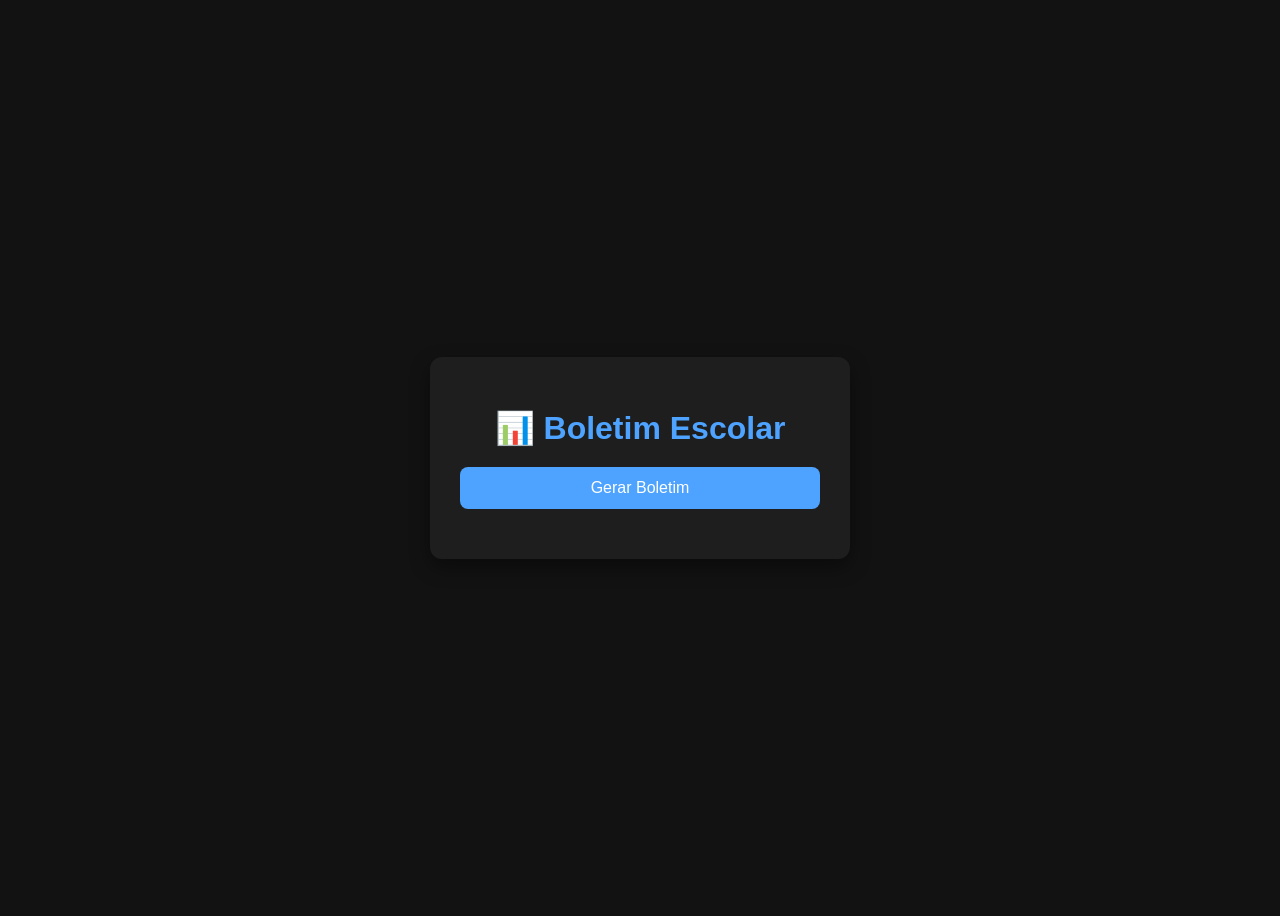
<file: Boletim/index.html>
<!DOCTYPE html>
<html lang="pt-br">
<head>
  <meta charset="UTF-8">
  <title>Boletim Escolar</title>

  <style>


    body {
      background: #121212;
      color: #fff;
      font-family: Arial, sans-serif;
      display: flex;
      justify-content: center;
      align-items: center;
      height: 100vh;
    }

    .container {
      background: #1e1e1e;
      padding: 30px;
      border-radius: 12px;
      width: 360px;
      box-shadow: 0 8px 20px rgba(0,0,0,0.4);
    }

    h1 {
      text-align: center;
      color: #4da3ff;
      margin-bottom: 20px;
    }

    button {
      width: 100%;
      padding: 12px;
      background: #4da3ff;
      border: none;
      color: white;
      font-size: 16px;
      border-radius: 8px;
      cursor: pointer;
      transition: 0.2s;
    }

    button:hover {
      background: #1f7ae0;
    }

    #resultado {
      margin-top: 20px;
      font-size: 16px;
    }

    .linha {
      padding: 8px;
      border-bottom: 1px solid #333;
    }

    .aprovado {
      color: #00c853;
      font-weight: bold;
    }

    .reprovado {
      color: #ff5252;
      font-weight: bold;
    }

    .destaque {
      color: #4da3ff;
      font-weight: bold;
    }

    hr {
      border: 1px solid #333;
      margin: 10px 0;
    }
  </style>
</head>

<body>

  <div class="container">
    <h1>📊 Boletim Escolar</h1>

    <button onclick="gerarBoletim()">Gerar Boletim</button>

    <div id="resultado"></div>
  </div>

  <script>
    function gerarBoletim() {

      const alunos = [
        [8, 8, 8],
        [5, 4, 6],
        [9, 9, 9],
        [6, 7, 8]
      ];

      let resultadoHTML = "";
      let totalAprovados = 0;

      for (let i = 0; i < alunos.length; i++) {

        const notas = alunos[i];
        let soma = 0;

        let j = 0;

        while (j < notas.length) {
          soma += notas[j];
          j++;
        }

        const media = soma / notas.length;

        let resultado = "";
        let classe = "";

        if (media >= 9) {
          resultado = "Excelente";
          classe = "aprovado";
          totalAprovados++;
        } else if (media >= 8) {
          resultado = "Bom";
          classe = "aprovado";
          totalAprovados++;
        } else if (media >= 7) {
          resultado = "Aprovado";
          classe = "aprovado";
          totalAprovados++;
        } else {
          resultado = "Reprovado";
          classe = "reprovado";
        }

        resultadoHTML += `
          <div class="linha">
            Aluno ${i + 1}: 
            <span class="destaque">${media.toFixed(1)}</span> → 
            <span class="${classe}">${resultado}</span>
     </div>
     `;
   }

   resultadoHTML += "<hr>";
   resultadoHTML += `Total aprovados: <span class="destaque">${totalAprovados}</span>`;

   document.getElementById("resultado").innerHTML = resultadoHTML;
  }
  </script>

</body>
</html>
</file>
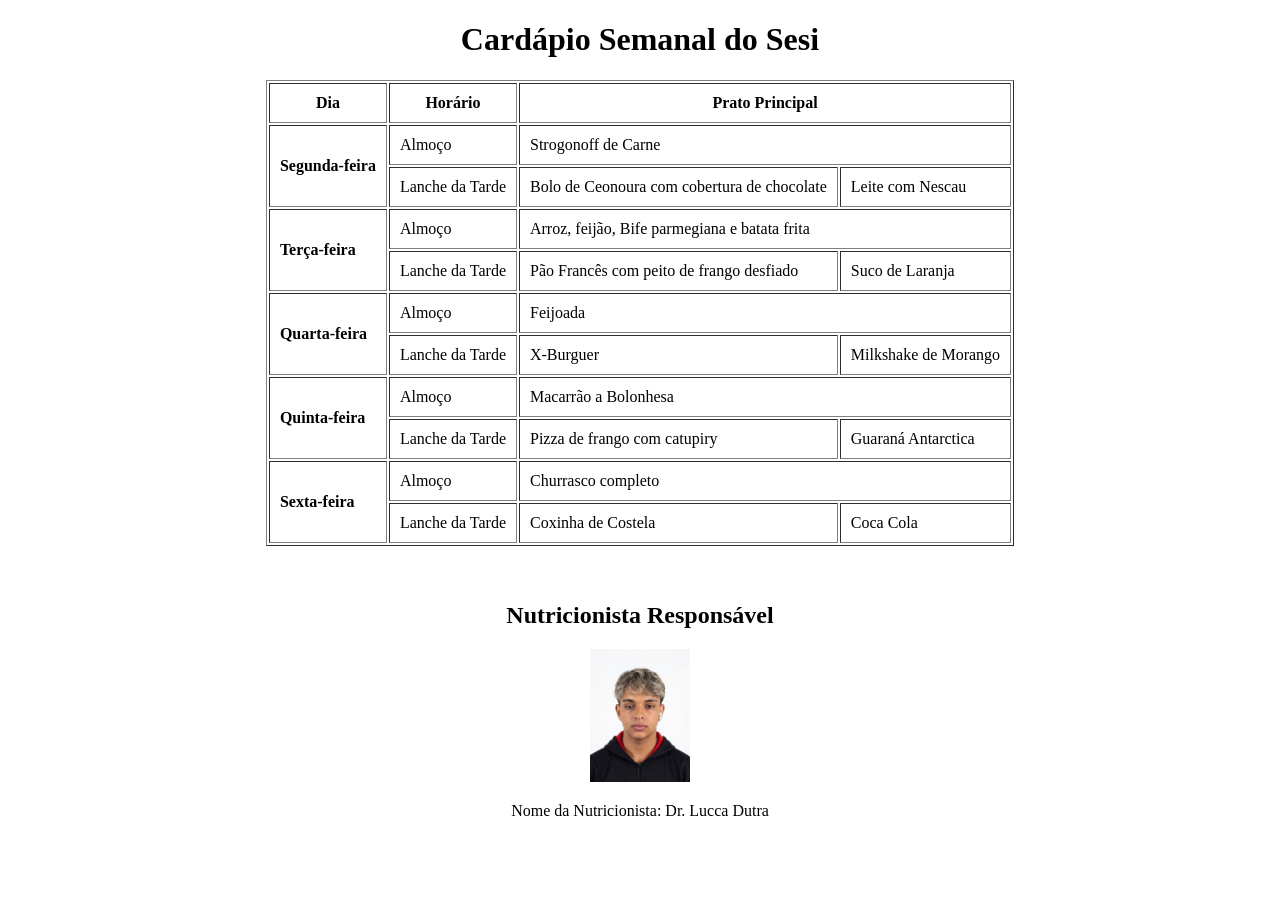
<file: Cardápio/index.html>
<!DOCTYPE html>
<html lang="pt-br">
<head>
    <meta charset="UTF-8">
    <title>Cardápio Semanal</title>
</head>
<body>

    <h1 align="center">Cardápio Semanal do Sesi</h1>

    <table border="1" align="center" cellpadding="10">
        <tr>
            <th>Dia</th>
            <th>Horário</th>
            <th colspan="2">Prato Principal</th>
        </tr>

        <tr>
            <td rowspan="2"><b>Segunda-feira</b></td>
            <td>Almoço</td>
            <td colspan="2">Strogonoff de Carne</td>
        </tr>
        <tr>
            <td>Lanche da Tarde</td>
            <td>Bolo de Ceonoura com cobertura de chocolate</td>
            <td>Leite com Nescau</td>
        </tr>

        
        <tr>
            <td rowspan="2"><b>Terça-feira</b></td>
            <td>Almoço</td>
            <td colspan="2">Arroz, feijão, Bife parmegiana e batata frita</td>
        </tr>
        <tr>
            <td>Lanche da Tarde</td>
            <td>Pão Francês com peito de frango desfiado</td>
            <td>Suco de Laranja</td>
        </tr>

        <tr>
            <td rowspan="2"><b>Quarta-feira</b></td>
            <td>Almoço</td>
            <td colspan="2">Feijoada </td>
        </tr>
        <tr>
            <td>Lanche da Tarde</td>
            <td>X-Burguer</td>
            <td>Milkshake de Morango</td>
        </tr>

        <tr>
            <td rowspan="2"><b>Quinta-feira</b></td>
            <td>Almoço</td>
            <td colspan="2">Macarrão a Bolonhesa</td>
        </tr>
        <tr>
            <td>Lanche da Tarde</td>
            <td>Pizza de frango com catupiry</td>
            <td>Guaraná Antarctica</td>
        </tr>

        <tr>
            <td rowspan="2"><b>Sexta-feira</b></td>
            <td>Almoço</td>
            <td colspan="2">Churrasco completo</td>
        </tr>
        <tr>
            <td>Lanche da Tarde</td>
            <td>Coxinha de Costela</td>
            <td>Coca Cola </td>
        </tr>
    </table>

    <br><br>

    <h2 align="center">Nutricionista Responsável</h2>

    <p align="center">
        <img src="nutri.jpeg" width="100">
    </p>

    <p align="center">
        Nome da Nutricionista: Dr. Lucca Dutra
    </p>

</body>
</html>
</file>
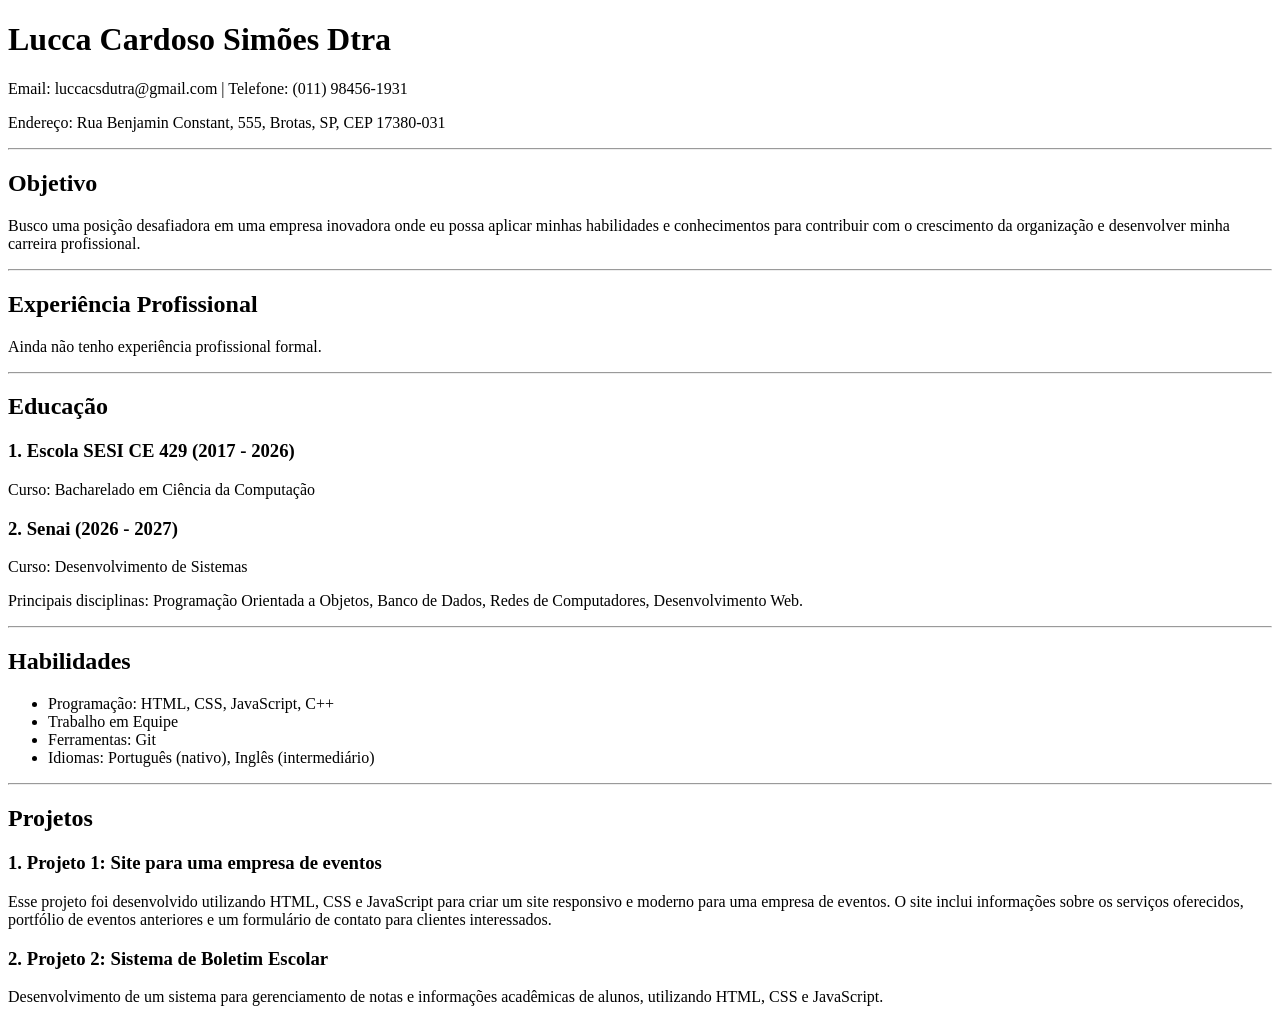
<file: Curriculo/index.html>
<!DOCTYPE html>
<html lang="pt-BR">
<head>
    <meta charset="UTF-8">
    <title>Currículo</title>
</head>
<body>


    <h1>Lucca Cardoso Simões Dtra</h1> 
    <p>Email: luccacsdutra@gmail.com | Telefone: (011) 98456-1931</p>
    <p>Endereço: Rua Benjamin Constant, 555, Brotas, SP, CEP 17380-031</p> 

    <hr>

    <h2>Objetivo</h2>
    <p>
        Busco uma posição desafiadora em uma empresa inovadora onde eu possa aplicar minhas
        habilidades e conhecimentos para contribuir com o crescimento da organização e desenvolver
        minha carreira profissional. 
    </p>

    <hr>

    <h2>Experiência Profissional</h2>
    <p>Ainda não tenho experiência profissional formal.</p>
    <hr>

    <h2>Educação</h2>

    <h3>1. Escola SESI CE 429 (2017 - 2026)</h3>
    <p>Curso: Bacharelado em Ciência da Computação</p>

    <h3>2. Senai (2026 - 2027)</h3>
    <p>Curso: Desenvolvimento de Sistemas</p>
    <p>
        Principais disciplinas: Programação Orientada a Objetos, Banco de Dados, Redes de Computadores, Desenvolvimento Web.
    </p>

    <hr>

    <h2>Habilidades</h2>
    <ul>
        <li>Programação: HTML, CSS, JavaScript, C++</li>
        <li>Trabalho em Equipe</li>
        <li>Ferramentas: Git</li>
        <li>Idiomas: Português (nativo), Inglês (intermediário)</li>
    </ul>




    <hr>

    <h2>Projetos</h2>

    <h3>1. Projeto 1: Site para uma empresa de eventos</h3>
    <p>
       Esse projeto foi desenvolvido utilizando HTML, CSS e JavaScript para criar um site responsivo e moderno para uma empresa de eventos. 
       O site inclui informações sobre os serviços oferecidos, portfólio de eventos anteriores e um formulário de contato para clientes interessados.
    </p>

    <h3>2. Projeto 2: Sistema de Boletim Escolar</h3>
    <p>
        Desenvolvimento de um sistema para gerenciamento de notas e informações acadêmicas de alunos, utilizando HTML, CSS e JavaScript.
    </p>

</body>
</html>
</file>
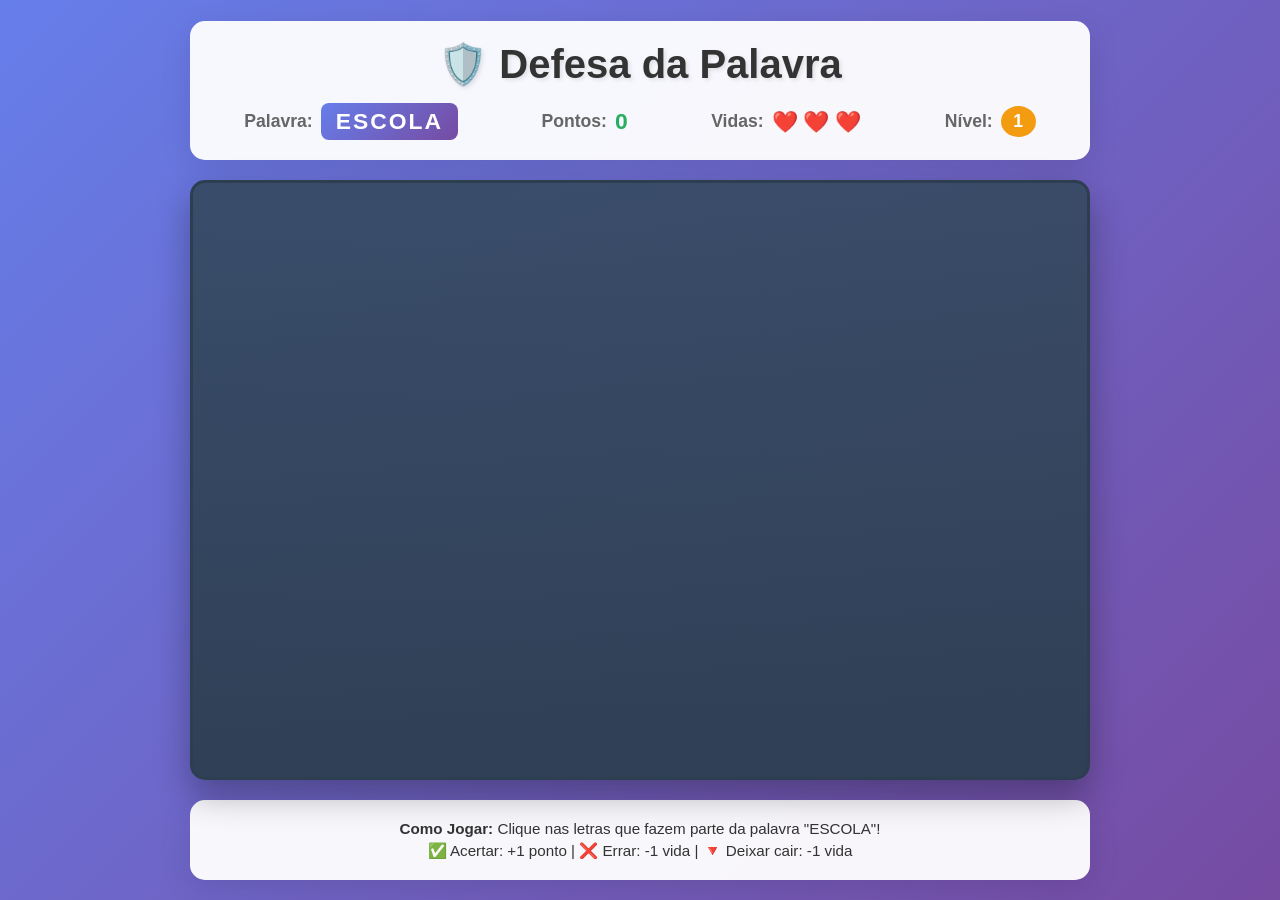
<file: Jogo/index.html>
<!DOCTYPE html>
<html lang="pt-br">
<head>
    <meta charset="UTF-8">
    <meta name="viewport" content="width=device-width, initial-scale=1.0">
    <title>Defesa da Palavra</title>
    <link rel="stylesheet" href="style.css">
</head>
<body>
    <div class="container">
        <div class="header">
            <h1>🛡️ Defesa da Palavra</h1>
            <div class="info-bar">
                <div class="info-item">
                    <span class="label">Palavra:</span>
                    <span class="word-display" id="wordDisplay">ESCOLA</span>
                </div>
                <div class="info-item">
                    <span class="label">Pontos:</span>
                    <span class="score" id="score">0</span>
                </div>
                <div class="info-item">
                    <span class="label">Vidas:</span>
                    <span class="lives" id="lives">❤️ ❤️ ❤️</span>
                </div>
                <div class="info-item">
                    <span class="label">Nível:</span>
                    <span class="level" id="level">1</span>
                </div>
            </div>
        </div>

        <div class="game-area" id="gameArea"></div>

        <div id="gameOverModal" class="modal hidden">
            <div class="modal-content">
                <h2 id="gameOverTitle">Game Over!</h2>
                <p id="gameOverMessage">Você perdeu todas as vidas!</p>
                <div class="final-stats">
                    <p>Pontuação Final: <span id="finalScore">0</span></p>
                    <p>Nível Atingido: <span id="finalLevel">1</span></p>
                </div>
                <button class="restart-button" onclick="restartGame()">Jogar Novamente</button>
            </div>
        </div>

        <div class="instructions">
            <p><strong>Como Jogar:</strong> Clique nas letras que fazem parte da palavra "ESCOLA"!</p>
            <p>✅ Acertar: +1 ponto | ❌ Errar: -1 vida | 🔻 Deixar cair: -1 vida</p>
        </div>
    </div>

    <script src="script.js"></script>
</body>
</html>
</file>
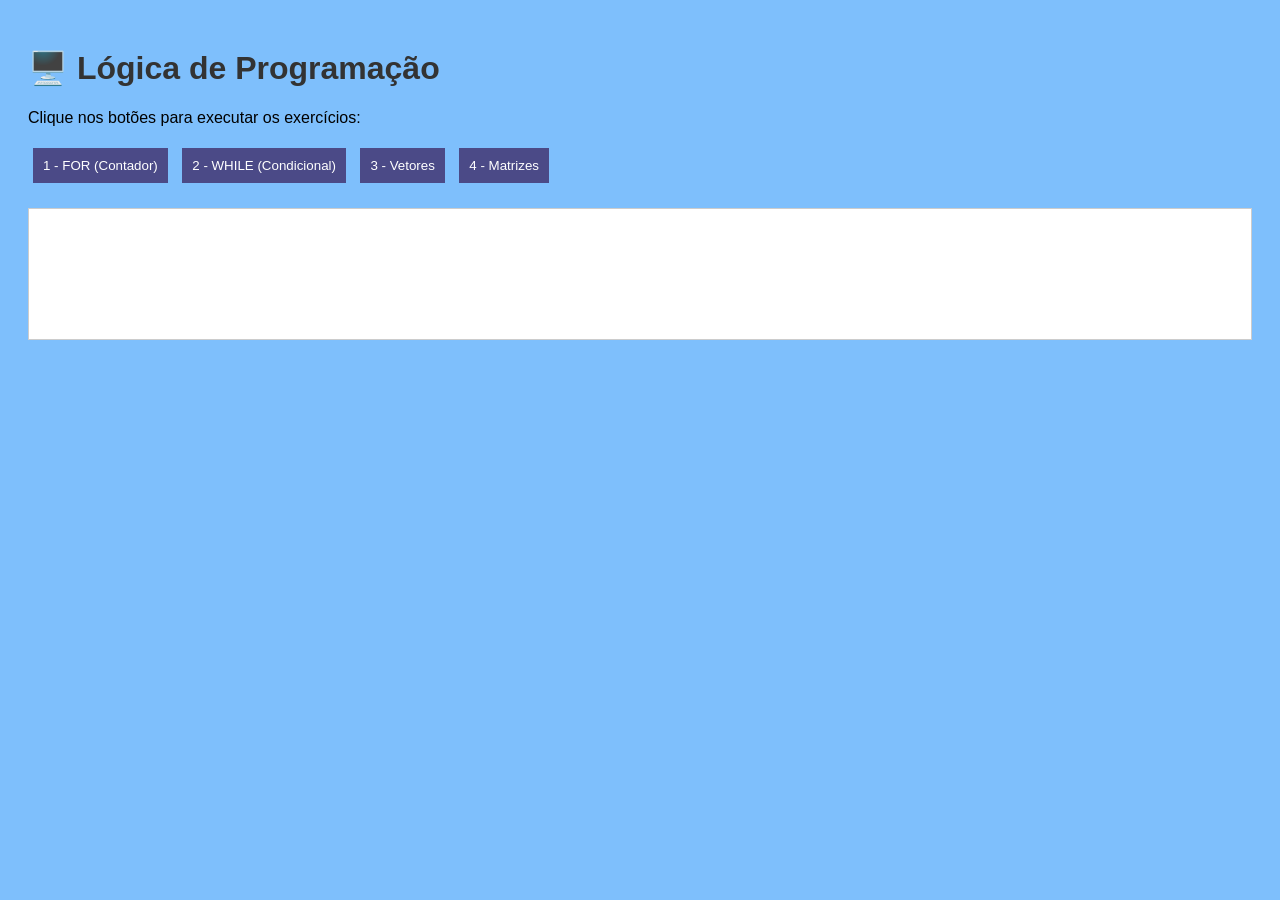
<file: Lacos/index.html>
<!DOCTYPE html>
<html lang="PT-br">
<head>
    <meta charset="UTF-8">
    <meta name="viewport" content="width=device-width, initial-scale=1.0">
    <title>Lógica de Programação</title>
    <style>
        body {
            font-family: Arial;
            background-color: #7ebffc;
            padding: 20px;
        }

        h1 {
            color: #333;
        }

        button {
            padding: 10px;
            margin: 5px;
            border: none;
            background-color: #4b4a87;
            color: white;
            cursor: pointer;
        }

        button:hover {
            background-color: #333;
        }

        #saida {
            margin-top: 20px;
            padding: 15px;
            background: white;
            border: 1px solid #ccc;
            min-height: 100px;
        }
    </style>
</head>
<body>
    <h1>🖥️ Lógica de Programação</h1>

    <p>Clique nos botões para executar os exercícios:</p>

    <button onclick="exercicioFor()">1 - FOR (Contador)</button>
    <button onclick="exercicioWhile()">2 - WHILE (Condicional)</button>
    <button onclick="exercicioVetor()">3 - Vetores</button>
    <button onclick="exercicioMatriz()">4 - Matrizes</button>

    <div id="saida"></div>

    <script>
        function mostrar(texto) {
            document.getElementById('saida').innerHTML += texto + "<br>";
        }

        function limpar(){
            document.getElementById('saida').innerHTML = "";
        }

        //FOR
        function exercicioFor() {
            limpar();

            let soma = 0;

            for (let i = 1; i <= 10; i++) {
                soma += i;
                mostrar("Número: " + i);
            }
            mostrar("Soma total: " + soma);
        }

        //WHILE
        function exercicioWhile() {
           limpar();
            
           let i = 1;

           while (i <= 10) {
             mostrar("Contador: " + i);
             i++;
           }
        }

        //VETOR
        function exercicioVetor() {
            limpar();

            let notas = [7, 8, 6, 9];
            let soma = 0;

            for (let i = 0; i < notas.length; i++){
                soma += notas[i];
                mostrar("Nota: " + notas[i]);
            }

            let media = soma / notas.length;

            mostrar("Média: " + media);
        }

        //MATRIZ
        function exercicioMatriz() {
            limpar();

            let alunos = [
                [7, 8, 9],
                [6, 7, 8],
                [9, 9, 10]
            ]

            for (let i =0;  i < alunos.length; i++) {

                let soma = 0; 

                for (let j = 0; j < alunos[i].length; j++) {
                    soma += alunos[i][j];
                }

                let media = soma / alunos[i].length;

                if (media >= 7) {
                    mostrar("Aluno " + (i + 1) + ": Média " + media + " - Aprovado" );
                } else {
                    mostrar("Aluno " + (i + 1) + ": Média " + media + " - Reprovado" );
                }
            }
        }
    </script>
</body>
</html>
</file>
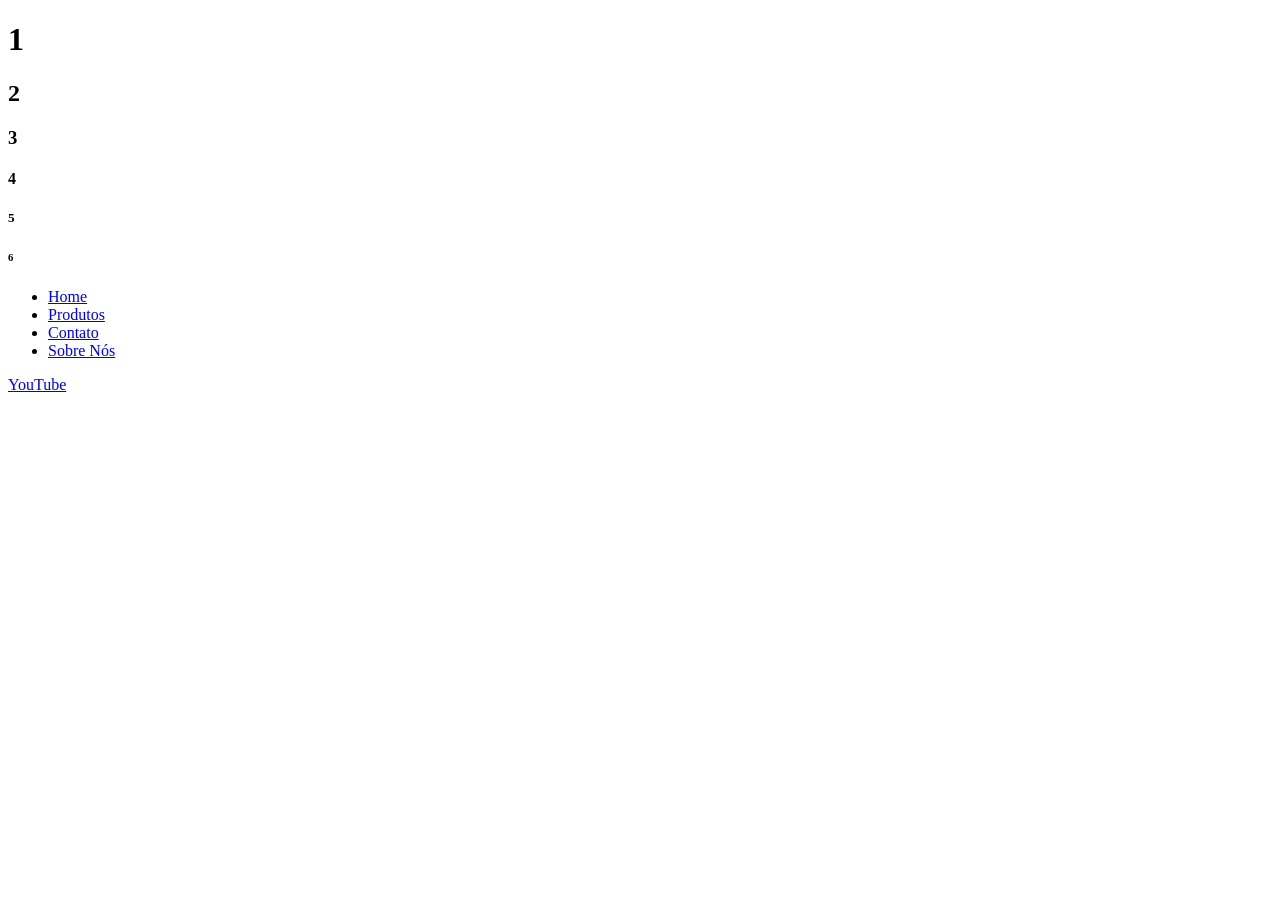
<file: NavBar/index.html>
<!DOCTYPE html>
<html lang="pt-BR">
<head>
  <meta charset="UTF-8">
  <meta name="viewport" content="width=device-width, initial-scale=1.0">
  <title>Barra de Navegação</title>
</head>
<body>
  <h1>1</h1>
  <h2>2</h2>
  <h3>3</h3>
  <h4>4</h4>
  <h5>5</h5>
  <h6>6</h6>

   <nav>
     <ul>
       <li> <a href="#">Home</a></li>
       <li> <a href="https://www.nike.com.br/" target="_blank">Produtos</a></li>
       <li> <a href="contato.html">Contato</a></li>
       <li><a href="sobre.html">Sobre Nós</a></li>
     </ul>
  </nav>
  <a href="https://www.youtube.com/" target="_blank">YouTube</a>
  
</body>
</html>
</file>
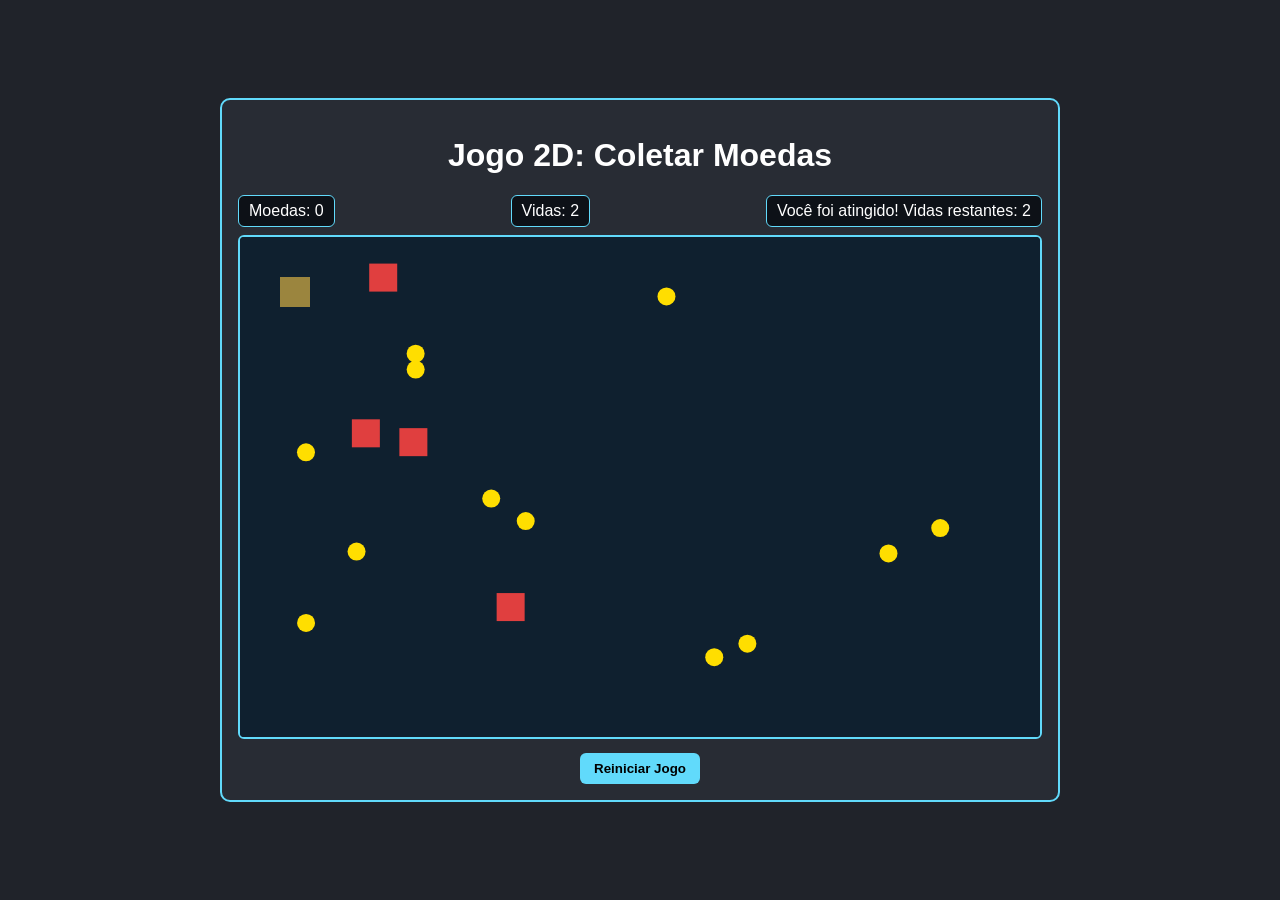
<file: Melhoria de Jogo/jogo.html>
<!DOCTYPE html>
<html lang="pt-BR">
<head>
  <meta charset="UTF-8">
  <meta name="viewport" content="width=device-width, initial-scale=1.0">
  <title>Jogo 2D - Coletar Moedas</title>
  <link rel="stylesheet" href="style.css">
</head>
<body>
  <main class="game-shell">
    <h1>Jogo 2D: Coletar Moedas</h1>
    <div class="hud">
      <div id="score">Moedas: 0</div>
      <div id="lives">Vidas: 3</div>
      <div id="status">Use as setas/WASD para mover.</div>
    </div>
    <canvas id="gameCanvas" width="800" height="500"></canvas>
    <button id="restartBtn">Reiniciar Jogo</button>
  </main>

  <script src="jogo.js"></script>
</body>
</html>
</file>
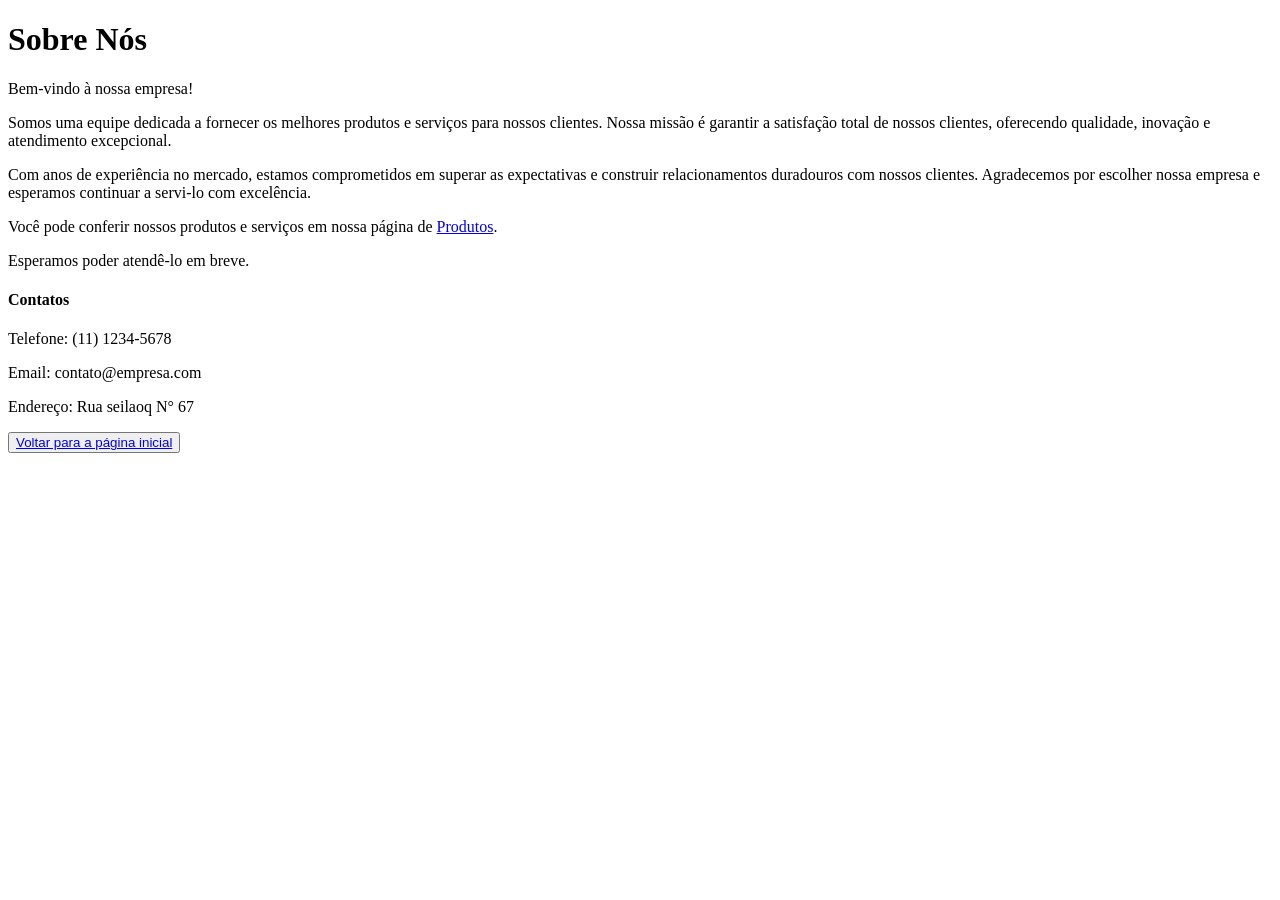
<file: NavBar/sobre.html>
<!DOCTYPE html>
<html lang="pt-BR">
<head>
  <meta charset="UTF-8">
  <meta name="viewport" content="width=device-width, initial-scale=1.0">
  <title>Sobre Nós</title>
</head>
<body>
  <h1>Sobre Nós</h1>
  <p>Bem-vindo à nossa empresa!</p>
  <p>Somos uma equipe dedicada a fornecer os melhores produtos e serviços para nossos clientes. Nossa missão é garantir a satisfação total de nossos clientes, oferecendo qualidade, inovação e atendimento excepcional.</p>
  <p>Com anos de experiência no mercado, estamos comprometidos em superar as expectativas e
  construir relacionamentos duradouros com nossos clientes. Agradecemos por escolher nossa empresa e esperamos continuar a servi-lo com excelência.</p>
  <p>Você pode conferir nossos produtos e serviços em nossa página de <a href="https://www.nike.com.br/" target="_blank">Produtos</a>.</p>
  <p> Esperamos poder atendê-lo em breve.</p>
  
  <h4>Contatos</h4>
  <p>Telefone: (11) 1234-5678</p>
  <p>Email: contato@empresa.com</p>
  <p>Endereço: Rua seilaoq N° 67</p>
  <button> <a href="index.html">Voltar para a página inicial</a></button>
</body>
</html>
</file>
<file: Jogo/style.css>
* {
    margin: 0;
    padding: 0;
    box-sizing: border-box;
}

body {
    font-family: 'Arial', sans-serif;
    background: linear-gradient(135deg, #667eea 0%, #764ba2 100%);
    display: flex;
    justify-content: center;
    align-items: center;
    min-height: 100vh;
    padding: 20px;
}

.container {
    width: 100%;
    max-width: 900px;
}

.header {
    background: rgba(255, 255, 255, 0.95);
    border-radius: 15px;
    padding: 20px;
    margin-bottom: 20px;
    box-shadow: 0 8px 32px rgba(0, 0, 0, 0.1);
}

h1 {
    text-align: center;
    color: #333;
    margin-bottom: 15px;
    font-size: 2.5em;
    text-shadow: 2px 2px 4px rgba(0, 0, 0, 0.1);
}

.info-bar {
    display: flex;
    justify-content: space-around;
    flex-wrap: wrap;
    gap: 15px;
}

.info-item {
    display: flex;
    align-items: center;
    gap: 8px;
    font-size: 1.1em;
    font-weight: bold;
}

.label {
    color: #666;
}

.word-display {
    background: linear-gradient(135deg, #667eea 0%, #764ba2 100%);
    color: white;
    padding: 5px 15px;
    border-radius: 8px;
    font-size: 1.3em;
    font-weight: bold;
    letter-spacing: 2px;
}

.score {
    color: #27ae60;
    font-size: 1.3em;
    font-weight: bold;
}

.lives {
    font-size: 1.2em;
    color: #e74c3c;
}

.level {
    background: #f39c12;
    color: white;
    padding: 5px 12px;
    border-radius: 50%;
    font-size: 1em;
    min-width: 35px;
    text-align: center;
}

.game-area {
    position: relative;
    width: 100%;
    height: 600px;
    background: linear-gradient(to bottom, rgba(52, 73, 94, 0.9), rgba(44, 62, 80, 0.95));
    border-radius: 15px;
    border: 3px solid #2c3e50;
    overflow: hidden;
    box-shadow: 0 15px 35px rgba(0, 0, 0, 0.3);
    margin-bottom: 20px;
}

.letter {
    position: absolute;
    width: 50px;
    height: 50px;
    background: linear-gradient(135deg, #f093fb 0%, #f5576c 100%);
    color: white;
    display: flex;
    justify-content: center;
    align-items: center;
    font-size: 1.8em;
    font-weight: bold;
    border-radius: 8px;
    cursor: pointer;
    user-select: none;
    box-shadow: 0 4px 15px rgba(0, 0, 0, 0.3);
    transition: transform 0.1s, box-shadow 0.1s;
    animation: float 0.3s ease-out;
}

.letter:hover {
    transform: scale(1.15);
    box-shadow: 0 6px 20px rgba(245, 87, 108, 0.6);
}

.letter.correct {
    background: linear-gradient(135deg, #4facfe 0%, #00f2fe 100%);
}

.letter.incorrect {
    background: linear-gradient(135deg, #fa709a 0%, #fee140 100%);
}

@keyframes float {
    from {
        transform: scale(0.5);
        opacity: 0;
    }
    to {
        transform: scale(1);
        opacity: 1;
    }
}

@keyframes fall {
    from {
        transform: translateY(0);
    }
    to {
        transform: translateY(600px);
    }
}

.falling {
    animation: fall linear forwards;
}

.letter.hit {
    animation: hitEffect 0.3s ease-out;
}

@keyframes hitEffect {
    0% {
        transform: scale(1);
        opacity: 1;
    }
    50% {
        transform: scale(1.3);
    }
    100% {
        transform: scale(0.3);
        opacity: 0;
    }
}

.feedback {
    position: absolute;
    font-weight: bold;
    font-size: 1.5em;
    pointer-events: none;
    animation: fadeUp 1s ease-out forwards;
    z-index: 100;
}

.feedback.correct {
    color: #2ecc71;
    text-shadow: 0 0 10px rgba(46, 204, 113, 0.8);
}

.feedback.incorrect {
    color: #e74c3c;
    text-shadow: 0 0 10px rgba(231, 76, 60, 0.8);
}

.feedback.missed {
    color: #f7a21b;
    text-shadow: 0 0 10px rgba(243, 156, 18, 0.8);
}

@keyframes fadeUp {
    0% {
        transform: translateY(0) scale(1);
        opacity: 1;
    }
    100% {
        transform: translateY(-100px) scale(1.5);
        opacity: 0;
    }
}

.instructions {
    background: rgba(255, 255, 255, 0.95);
    border-radius: 15px;
    padding: 15px;
    text-align: center;
    color: #333;
    box-shadow: 0 8px 32px rgba(0, 0, 0, 0.1);
}

.instructions p {
    margin: 5px 0;
    font-size: 0.95em;
}

/* Modal */
.modal {
    position: fixed;
    top: 0;
    left: 0;
    width: 100%;
    height: 100%;
    background: rgba(0, 0, 0, 0.7);
    display: flex;
    justify-content: center;
    align-items: center;
    z-index: 1000;
}

.modal.hidden {
    display: none;
}

.modal-content {
    background: white;
    border-radius: 20px;
    padding: 40px;
    text-align: center;
    box-shadow: 0 20px 60px rgba(0, 0, 0, 0.3);
    animation: popIn 0.3s ease-out;
    max-width: 400px;
}

@keyframes popIn {
    from {
        transform: scale(0.8);
        opacity: 0;
    }
    to {
        transform: scale(1);
        opacity: 1;
    }
}

#gameOverTitle {
    color: #e74c3c;
    font-size: 2em;
    margin-bottom: 15px;
}

#gameOverMessage {
    color: #666;
    font-size: 1.1em;
    margin-bottom: 20px;
}

.final-stats {
    background: #ecf0f1;
    border-radius: 10px;
    padding: 15px;
    margin-bottom: 20px;
    color: #333;
}

.final-stats p {
    margin: 8px 0;
    font-size: 1.05em;
    font-weight: bold;
}

.restart-button {
    background: linear-gradient(135deg, #667eea 0%, #764ba2 100%);
    color: white;
    border: none;
    padding: 12px 30px;
    font-size: 1.1em;
    border-radius: 8px;
    cursor: pointer;
    font-weight: bold;
    transition: transform 0.2s, box-shadow 0.2s;
}

.restart-button:hover {
    transform: translateY(-2px);
    box-shadow: 0 8px 20px rgba(102, 126, 234, 0.4);
}

.restart-button:active {
    transform: translateY(0);
}

/* Responsivo */
@media (max-width: 600px) {
    h1 {
        font-size: 1.8em;
    }

    .game-area {
        height: 400px;
    }

    .info-bar {
        flex-direction: column;
        gap: 10px;
    }

    .info-item {
        justify-content: space-between;
    }

    .letter {
        width: 40px;
        height: 40px;
        font-size: 1.4em;
    }
}
</file>
<file: Melhoria de Jogo/style.css>
* {
  box-sizing: border-box;
}
body {
  margin: 0;
  font-family: Arial, sans-serif;
  background: #20232a;
  color: #ffffff;
  display: flex;
  justify-content: center;
  align-items: center;
  min-height: 100vh;
}
.game-shell {
  width: 840px;
  text-align: center;
  background: #282c34;
  border: 2px solid #61dafb;
  border-radius: 10px;
  padding: 16px;
}
.hud {
  display: flex;
  justify-content: space-between;
  margin-bottom: 8px;
  gap: 8px;
}
.hud > div {
  background: #0d1117;
  padding: 6px 10px;
  border-radius: 6px;
  border: 1px solid #61dafb;
}
#gameCanvas {
  background: #111a26;
  border: 2px solid #61dafb;
  border-radius: 6px;
  margin-bottom: 10px;
}
#restartBtn {
  cursor: pointer;
  padding: 8px 14px;
  background: #61dafb;
  border: none;
  color: #000;
  border-radius: 6px;
  font-weight: bold;
}
#restartBtn:hover {
  background: #4bb8e8;
}
</file>
